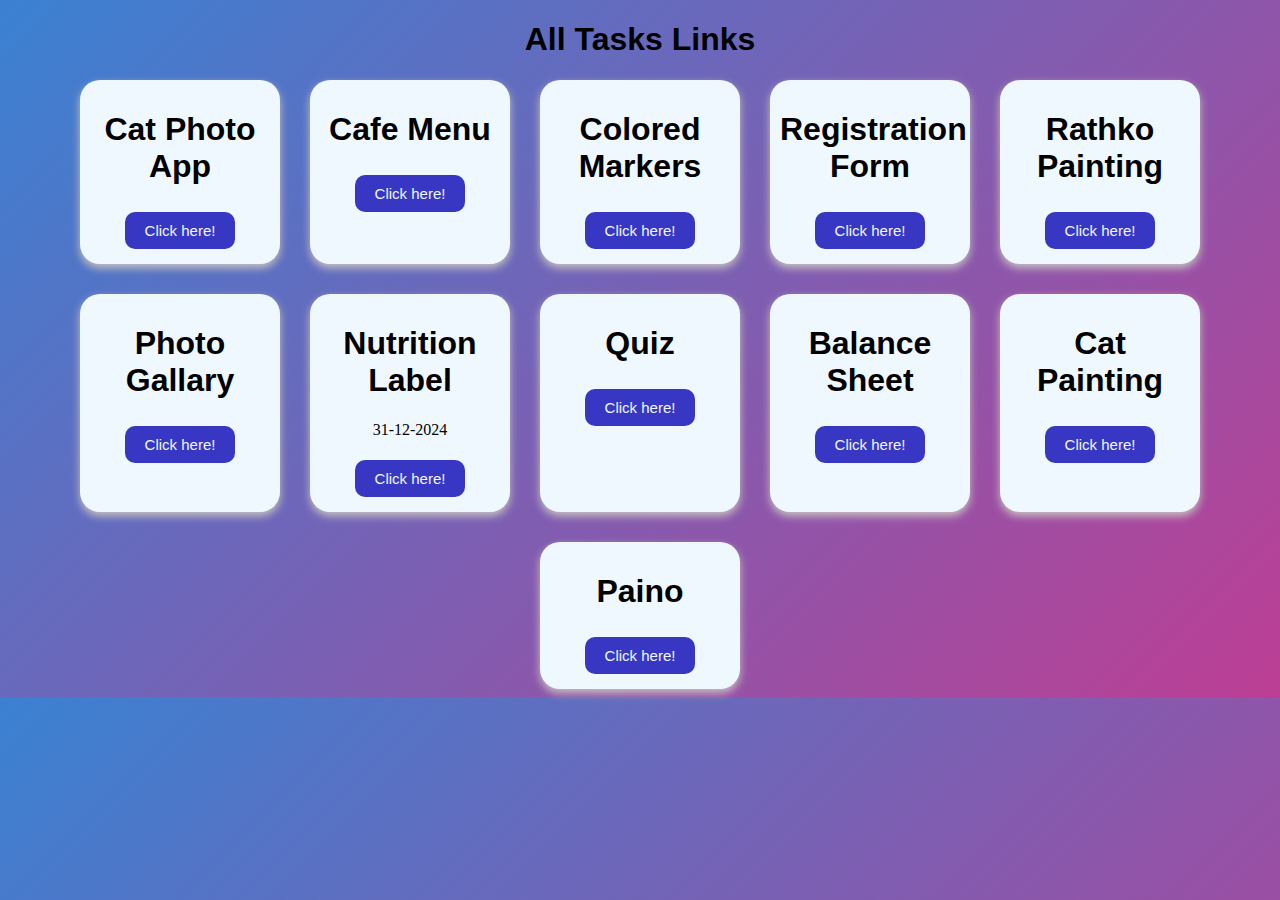
<file: index.html>
<!DOCTYPE html>
<html lang="en">

<head>
    <meta charset="UTF-8">
    <meta name="viewport" content="width=device-width, initial-scale=1.0">
    <title>ProjectLinks</title>
    <link rel="stylesheet" href="./styles.css">
</head>

<body>
    <h1>All Tasks Links</h1>
    <div class="wrapper">

        <div>
            <h1>Cat Photo App</h1>

            <button><a href="Cat-photo-app-1/index.html" target="_blank">Click
                    here!</a></button>
        </div>
        <div>
            <h1>Cafe Menu</h1>
            <button><a href="Cafe-Menu-2/index.html" target="_blank">Click here!</a></button>
        </div>
        <div>
            <h1>Colored Markers</h1>

            <button><a href="Colored-Markers-3/index.html" target="_blank">Click here!</a></button>
        </div>
        <div>
            <h1>Registration Form</h1>
            <button><a href="Registration-form-4/index.html" target="_blank">Click here!</a></button>
        </div>
        <div>
            <h1>Rathko Painting</h1>

            <button><a href="Building-Rathko-Painting-5/index.html" target="_blank">Click here!</a></button>
        </div>
        <div>
            <h1>Photo Gallary</h1>

            <button><a href="Photo-Gallary-6/index.html" target="_blank">Click here!</a></button>
        </div>

        <div>
            <h1>Nutrition Label</h1>
            <p>31-12-2024</p>
            <button><a href="Nutrition-Label-7/index.html" target="_blank">Click here!</a></button>
        </div>
        <div>
            <h1>Quiz</h1>

            <button><a href="Building-Quiz-8/index.html" target="_blank">Click here!</a></button>
        </div>
        <div>
            <h1>Balance Sheet</h1>

            <button><a href="Balance-sheet-9/index.html" target="_blank">Click here!</a></button>
        </div>
        <div>
            <h1>Cat Painting</h1>

            <button><a href="Cat-painting-10/index.html" target="_blank">Click here!</a></button>
        </div>
        <div>
            <h1>Paino</h1>

            <button><a href="Piano-11/index.html" target="_blank">Click here!</a></button>
        </div>

    </div>
</body>

</html>
</file>
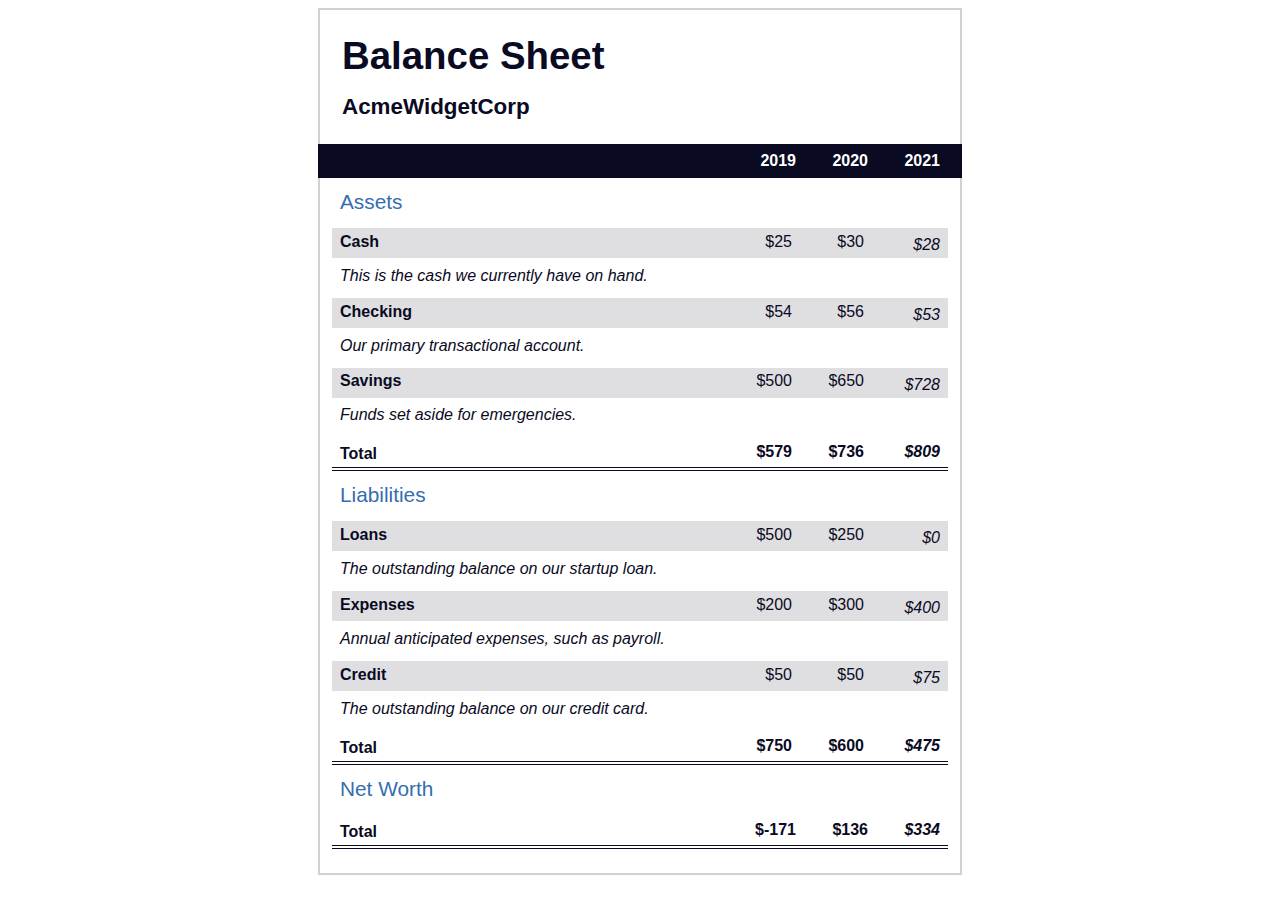
<file: Balance-sheet-9/index.html>
<!DOCTYPE html>
<html lang="en">
  <head>
    <meta charset="UTF-8">
    <meta name="viewport" content="width=device-width, initial-scale=1.0">
    <title>Balance Sheet</title>
    <link rel="stylesheet" href="./styles.css">
  </head>
  <body>
    <main>
      <section>
        <h1>
          <span class="flex">
            <span>AcmeWidgetCorp</span>
            <span>Balance Sheet</span>
          </span>
        </h1>
        <div id="years" aria-hidden="true">
          <span class="year">2019</span>
          <span class="year">2020</span>
          <span class="year">2021</span>
        </div>
        <div class="table-wrap">
          <table>
            <caption>Assets</caption>
            <thead>
              <tr>
                <td></td>
                <th><span class="sr-only year">2019</span></th>
                <th><span class="sr-only year">2020</span></th>
                <th class="current"><span class="sr-only year">2021</span></th>
              </tr>
            </thead>
            <tbody>
              <tr class="data">
                <th>Cash <span class="description">This is the cash we currently have on hand.</span></th>
                <td>$25</td>
                <td>$30</td>
                <td class="current">$28</td>
              </tr>
              <tr class="data">
                <th>Checking <span class="description">Our primary transactional account.</span></th>
                <td>$54</td>
                <td>$56</td>
                <td class="current">$53</td>
              </tr>
              <tr class="data">
                <th>Savings <span class="description">Funds set aside for emergencies.</span></th>
                <td>$500</td>
                <td>$650</td>
                <td class="current">$728</td>
              </tr>
              <tr class="total">
                <th>Total <span class="sr-only">Assets</span></th>
                <td>$579</td>
                <td>$736</td>
                <td class="current">$809</td>
              </tr>
            </tbody>
          </table>
          <table>
            <caption>Liabilities</caption>
            <thead>
              <tr>
              <td></td>
              <th><span class="sr-only">2019</span></th>
              <th><span class="sr-only">2020</span></th>
              <th><span class="sr-only">2021</span></th>
              </tr>
            </thead>
            <tbody>
              <tr class="data">
                <th>Loans <span class="description">The outstanding balance on our startup loan.</span></th>
                <td>$500</td>
                <td>$250</td>
                <td class="current">$0</td>
              </tr>
              <tr class="data">
                <th>Expenses <span class="description">Annual anticipated expenses, such as payroll.</span></th>
                <td>$200</td>
                <td>$300</td>
                <td class="current">$400</td>
              </tr>
              <tr class="data">
                <th>Credit <span class="description">The outstanding balance on our credit card.</span></th>
                <td>$50</td>
                <td>$50</td>
                <td class="current">$75</td>
              </tr>
              <tr class="total">
                <th>Total <span class="sr-only">Liabilities</span></th>
                <td>$750</td>
                <td>$600</td>
                <td class="current">$475</td>
              </tr>
            </tbody>
          </table>
          <table>
            <caption>Net Worth</caption>
            <thead>
              <tr>
              <td></td>
              <th><span class="sr-only">2019</span></th>
              <th><span class="sr-only">2020</span></th>
              <th><span class="sr-only">2021</span></th>
              </tr>
            </thead>
            <tbody>
              <tr class="total">
                <th>Total <span class="sr-only">Net Worth</span></th>
                <td>$-171</td>
                <td>$136</td>
                <td class="current">$334</td>
              </tr>
            </tbody>
          </table>
        </div>
      </section>
    </main>
  </body>
</html>
</file>
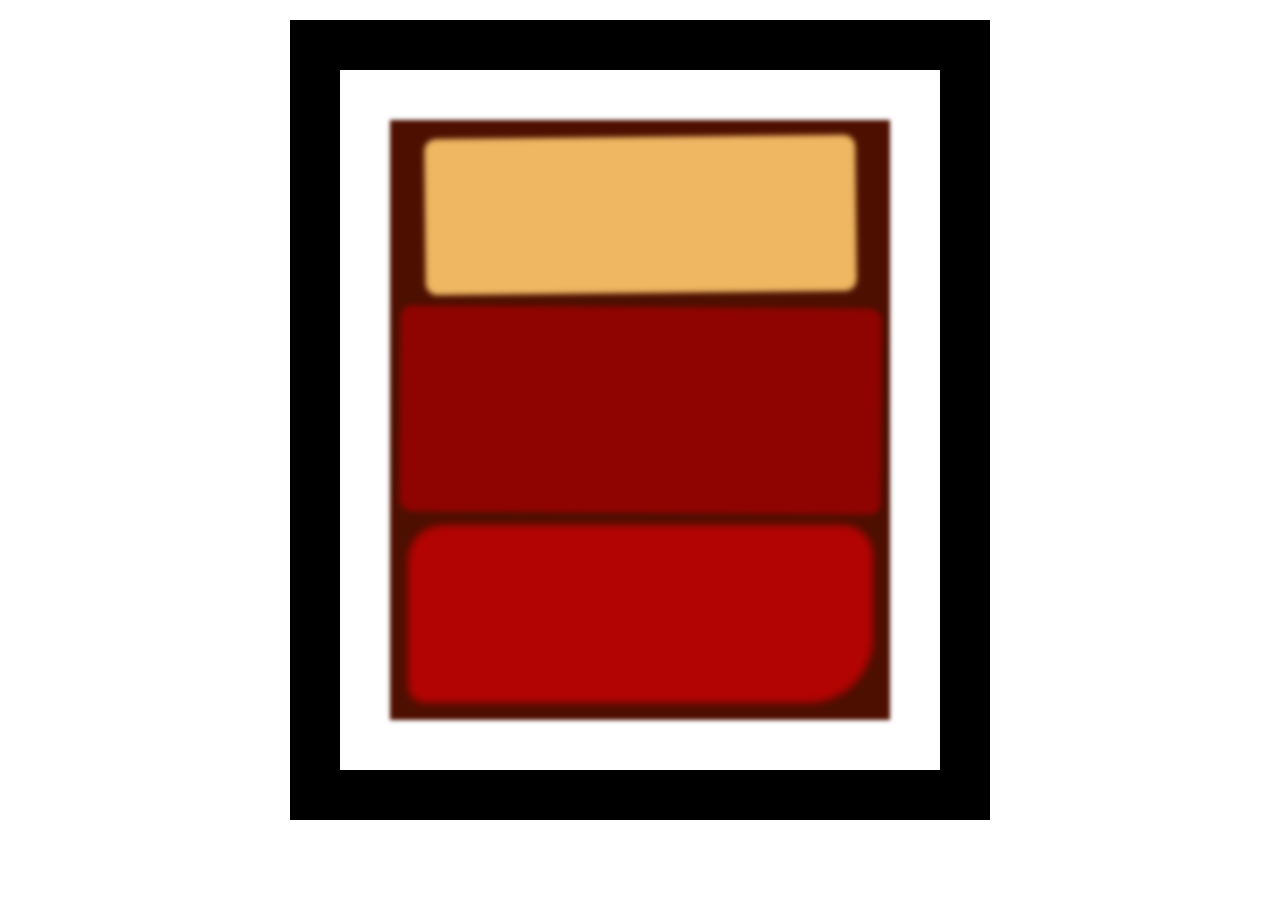
<file: Building-Rathko-Painting-5/index.html>
<!DOCTYPE html>
<html lang="en">
  <head>
    <meta charset="UTF-8">
    <title>Rothko Painting</title>
    <link href="./styles.css" rel="stylesheet">
  </head>
  <body>
    <div class="frame">
      <div class="canvas">
        <div class="one"></div>
        <div class="two"></div>
        <div class="three"></div>
      </div>
    </div>
  </body>
</html>
</file>
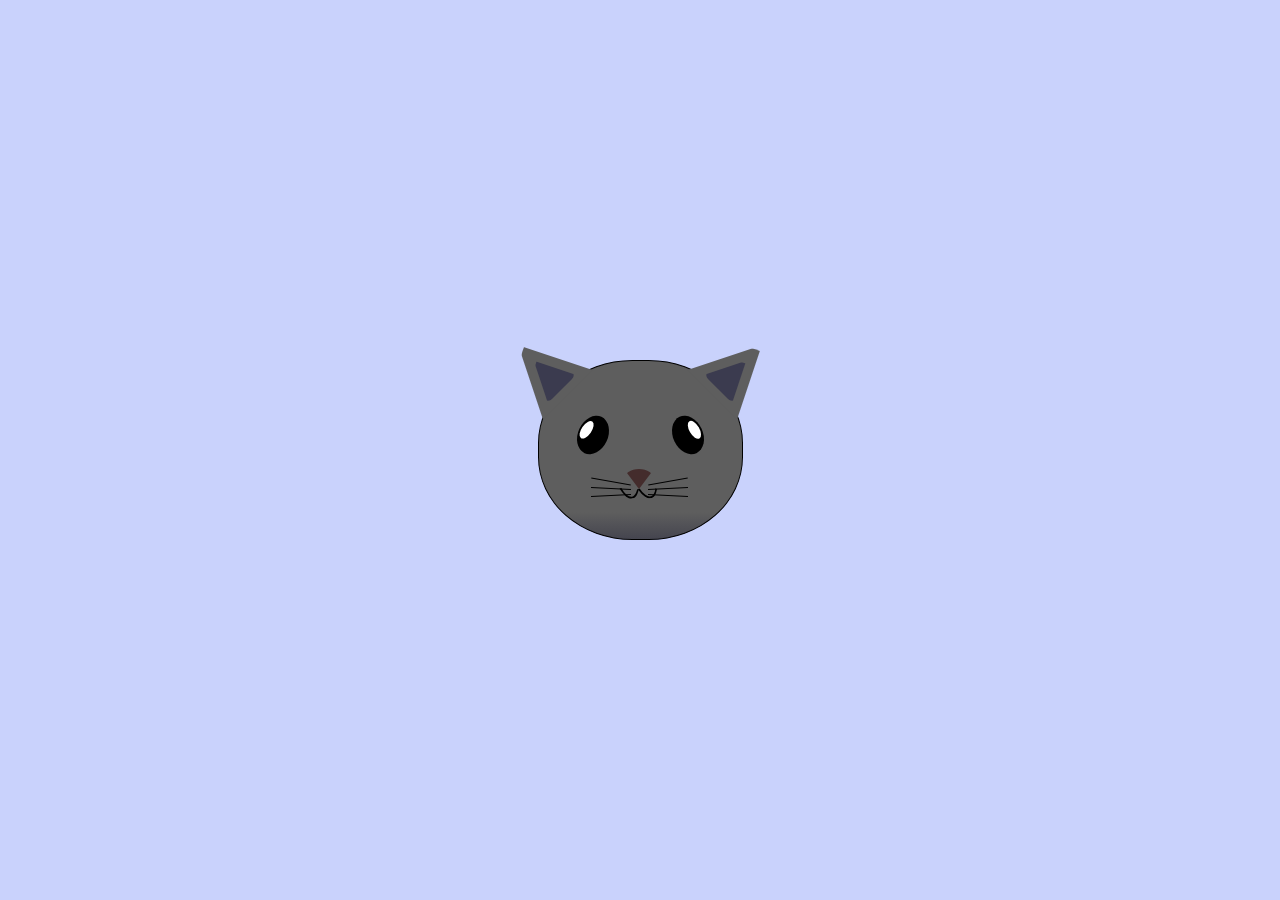
<file: Cat-painting-10/index.html>
<!DOCTYPE html>
<html lang="en">
<head>
    <meta charset="UTF-8">
    <title>fCC Cat Painting</title>
    <link rel="stylesheet" href="./styles.css">
</head>
<body>
    <main>
      <div class="cat-head">
        <div class="cat-ears">
          <div class="cat-left-ear">
            <div class="cat-left-inner-ear"></div>
          </div>
          <div class="cat-right-ear">
            <div class="cat-right-inner-ear"></div>
          </div>
        </div>

        <div class="cat-eyes">
          <div class="cat-left-eye">
            <div class="cat-left-inner-eye"></div>
          </div>
          <div class="cat-right-eye">
            <div class="cat-right-inner-eye"></div>
          </div>
        </div>
        
        <div class="cat-nose"></div>

        <div class="cat-mouth">
          <div class="cat-mouth-line-left"></div>
          <div class="cat-mouth-line-right"></div>
        </div>

        <div class="cat-whiskers">
          <div class="cat-whiskers-left">
            <div class="cat-whisker-left-top"></div>
            <div class="cat-whisker-left-middle"></div>
            <div class="cat-whisker-left-bottom"></div>
          </div>
          <div class="cat-whiskers-right">
            <div class="cat-whisker-right-top"></div>
            <div class="cat-whisker-right-middle"></div>
            <div class="cat-whisker-right-bottom"></div>
          </div>
        </div>

      </div>
    </main>
</body>
</html>
</file>
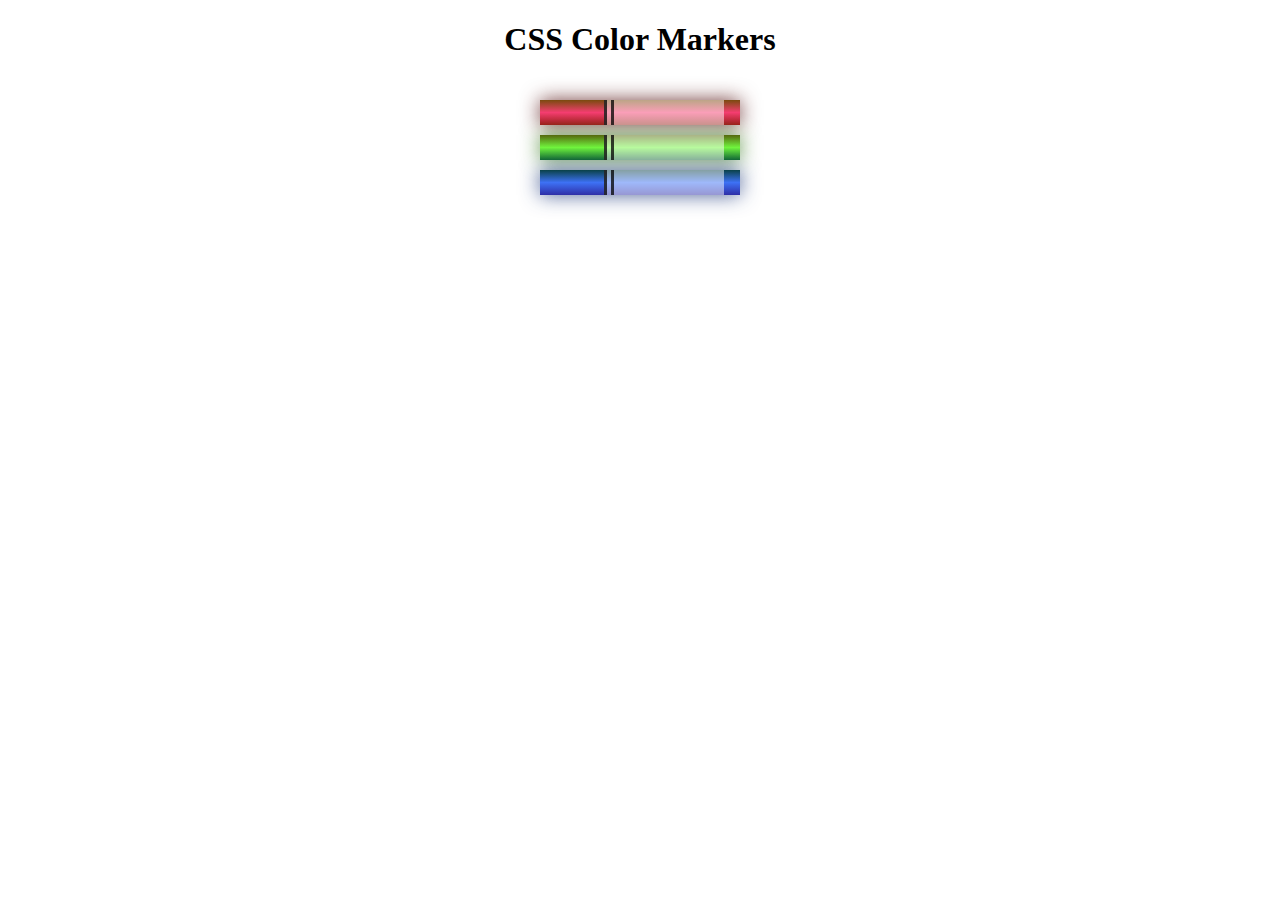
<file: Colored-Markers-3/index.html>
<!DOCTYPE html>
<html lang="en">
  <head>
    <meta charset="utf-8" />
    <meta name="viewport" content="width=device-width, initial-scale=1.0" />
    <title>Colored Markers</title>
    <link rel="stylesheet" href="styles.css" />
  </head>
  <body>
    <h1>CSS Color Markers</h1>
    <div class="container">
      <div class="marker red">
        <div class="cap"></div>
        <div class="sleeve"></div>
      </div>
      <div class="marker green">
        <div class="cap"></div>
        <div class="sleeve"></div>
      </div>
      <div class="marker blue">
        <div class="cap"></div>
        <div class="sleeve"></div>
      </div>
    </div>
  </body>
</html>
</file>
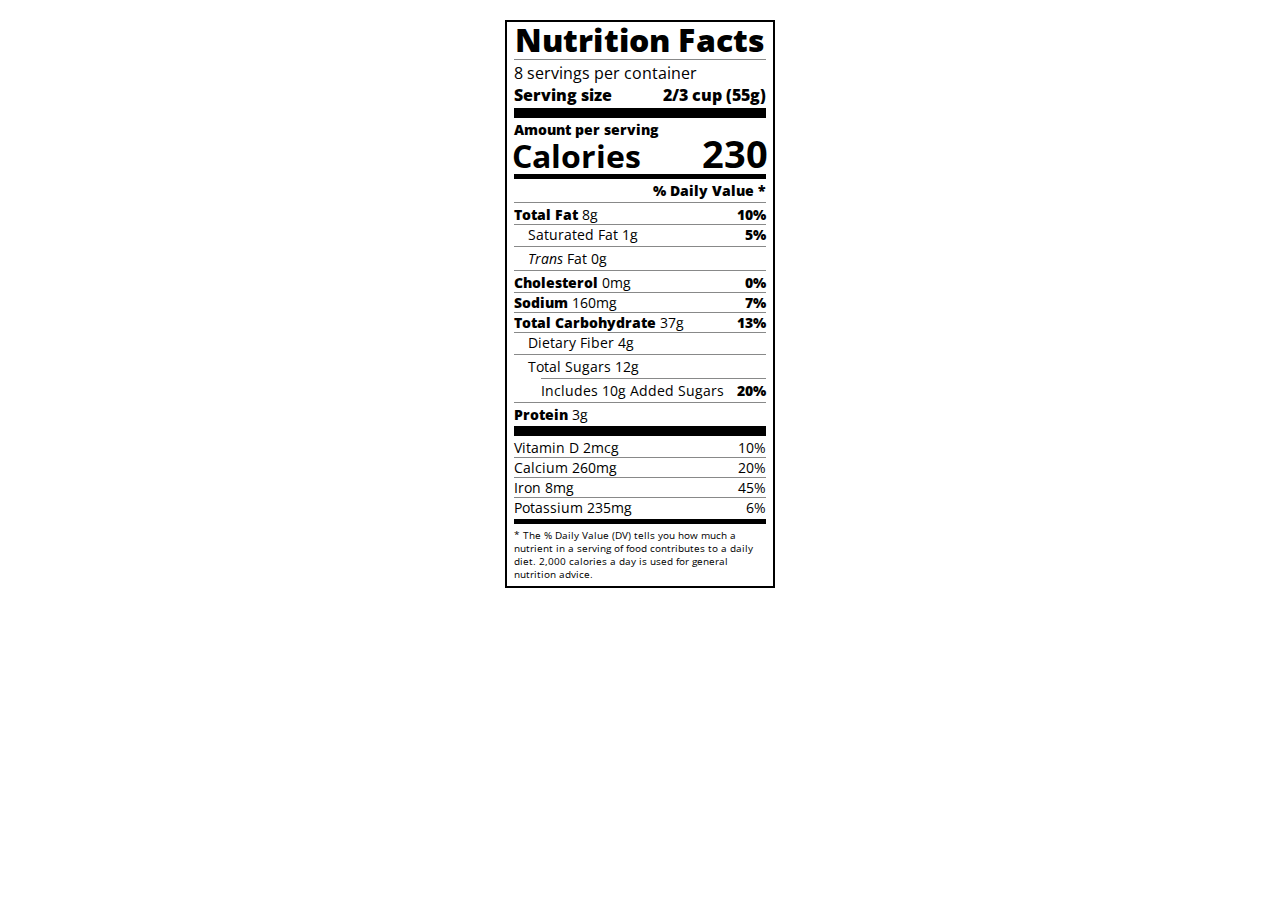
<file: Nutrition-Label-7/index.html>
<!DOCTYPE html>
<html lang="en">

<head>
  <meta charset="UTF-8">
  <title>Nutrition Label</title>
  <link href="https://fonts.googleapis.com/css?family=Open+Sans:400,700,800" rel="stylesheet">
  <link href="./styles.css" rel="stylesheet">
</head>

<body>
  <div class="label">
    <header>
      <h1 class="bold">Nutrition Facts</h1>
      <div class="divider"></div>
      <p>8 servings per container</p>
      <p class="bold">Serving size <span>2/3 cup (55g)</span></p>
    </header>
    <div class="divider large"></div>
    <div class="calories-info">
      <div class="left-container">
        <h2 class="bold small-text">Amount per serving</h2>
        <p>Calories</p>
      </div>
      <span>230</span>
    </div>
    <div class="divider medium"></div>
    <div class="daily-value small-text">
      <p class="bold right no-divider">% Daily Value *</p>
      <div class="divider"></div>
      <p><span><span class="bold">Total Fat</span> 8g</span> <span class="bold">10%</span></p>
      <p class="indent no-divider">Saturated Fat 1g <span class="bold">5%</span></p>
      <div class="divider"></div>
      <p class="indent no-divider"><span><i>Trans</i> Fat 0g</span></p>
      <div class="divider"></div>
      <p><span><span class="bold">Cholesterol</span> 0mg</span> <span class="bold">0%</span></p>
      <p><span><span class="bold">Sodium</span> 160mg</span> <span class="bold">7%</span></p>
      <p><span><span class="bold">Total Carbohydrate</span> 37g</span> <span class="bold">13%</span></p>
      <p class="indent no-divider">Dietary Fiber 4g</p>
      <div class="divider"></div>
      <p class="indent no-divider">Total Sugars 12g</p>
      <div class="divider double-indent"></div>
      <p class="double-indent no-divider">Includes 10g Added Sugars <span class="bold">20%</span></p>
      <div class="divider"></div>
      <p class="no-divider"><span><span class="bold">Protein</span> 3g</span></p>
      <div class="divider large"></div>
      <p>Vitamin D 2mcg <span>10%</span></p>
      <p>Calcium 260mg <span>20%</span></p>
      <p>Iron 8mg <span>45%</span></p>
      <p class="no-divider">Potassium 235mg <span>6%</span></p>
    </div>
    <div class="divider medium"></div>
    <p class="note">* The % Daily Value (DV) tells you how much a nutrient in a serving of food contributes to a daily
      diet. 2,000 calories a day is used for general nutrition advice.</p>
  </div>
</body>
</html>
</file>
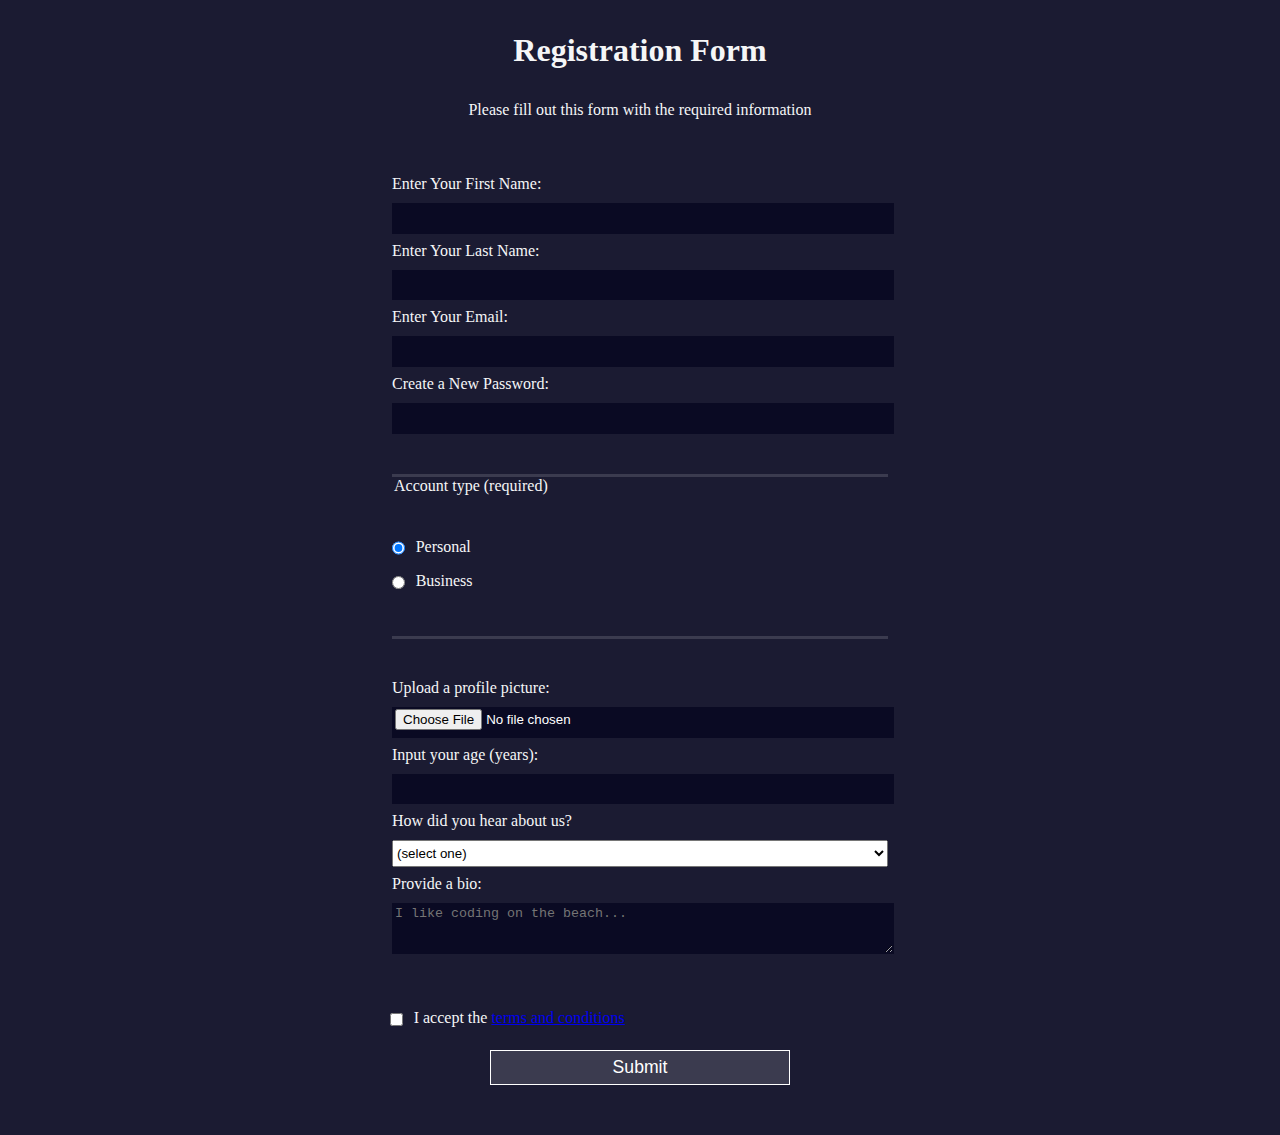
<file: Registration-form-4/index.html>
<!DOCTYPE html>
<html lang="en">
  <head>
    <meta charset="UTF-8">
    <meta name="viewport" content="width=device-width, initial-scale=1.0">
    <title>Registration Form</title>
    <link rel="stylesheet" href="styles.css" />
  </head>
  <body>
    <h1>Registration Form</h1>
    <p>Please fill out this form with the required information</p>
    <form method="post" action='https://register-demo.freecodecamp.org'>
      <fieldset>
        <label for="first-name">Enter Your First Name: <input id="first-name" name="first-name" type="text" required /></label>
        <label for="last-name">Enter Your Last Name: <input id="last-name" name="last-name" type="text" required /></label>
        <label for="email">Enter Your Email: <input id="email" name="email" type="email" required /></label>
        <label for="new-password">Create a New Password: <input id="new-password" name="new-password" type="password" pattern="[a-z0-5]{8,}" required /></label>
      </fieldset>
      <fieldset>
        <legend>Account type (required)</legend>
        <label for="personal-account"><input id="personal-account" type="radio" name="account-type" class="inline" checked /> Personal</label>
        <label for="business-account"><input id="business-account" type="radio" name="account-type" class="inline" /> Business</label>
      </fieldset>
      <fieldset>
        <label for="profile-picture">Upload a profile picture: <input id="profile-picture" type="file" name="file" /></label>
        <label for="age">Input your age (years): <input id="age" type="number" name="age" min="13" max="120" /></label>
        <label for="referrer">How did you hear about us?
          <select id="referrer" name="referrer">
            <option value="">(select one)</option>
            <option value="1">freeCodeCamp News</option>
            <option value="2">freeCodeCamp YouTube Channel</option>
            <option value="3">freeCodeCamp Forum</option>
            <option value="4">Other</option>
          </select>
        </label>
        <label for="bio">Provide a bio:
          <textarea id="bio" name="bio" rows="3" cols="30" placeholder="I like coding on the beach..."></textarea>
        </label>
      </fieldset>
      <label for="terms-and-conditions">
        <input class="inline" id="terms-and-conditions" type="checkbox" required name="terms-and-conditions" /> I accept the <a href="https://www.freecodecamp.org/news/terms-of-service/">terms and conditions</a>
      </label>
      <input type="submit" value="Submit" />
    </form>
  </body>
</html>
</file>
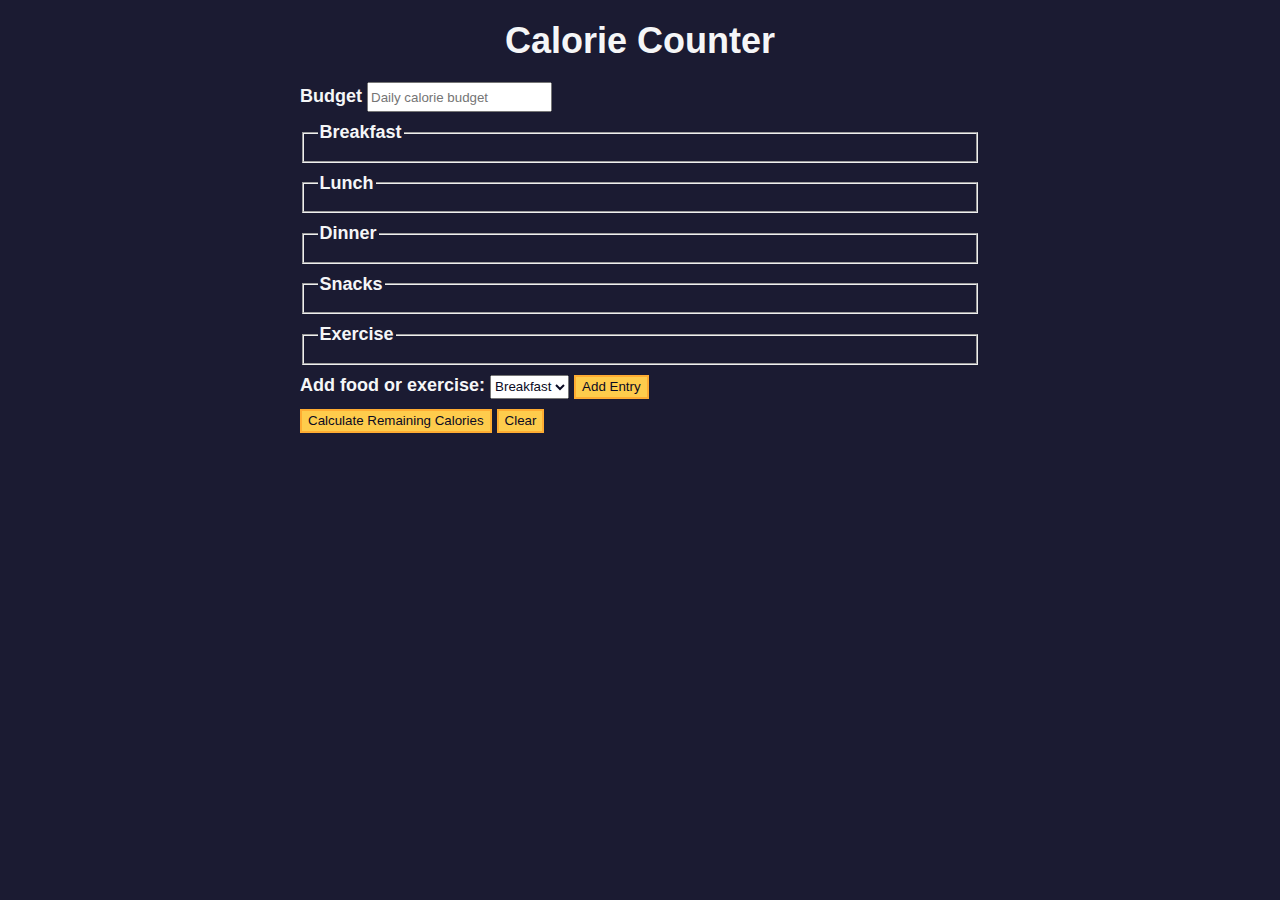
<file: JavaScript-Projects/Calorie-Counter/index.html>
<!DOCTYPE html>
<html lang="en">
  <head>
    <meta charset="utf-8" />
    <meta name="viewport" content="width=device-width, initial-scale=1.0" />
    <link rel="stylesheet" href="styles.css" />
    <title>Calorie Counter</title>
  </head>
  <body>
    <main>
      <h1>Calorie Counter</h1>
      <div class="container">
        <form id="calorie-counter">
          <label for="budget">Budget</label>
          <input
            type="number"
            min="0"
            id="budget"
            placeholder="Daily calorie budget"
            required
          />
          <fieldset id="breakfast">
            <legend>Breakfast</legend>
            <div class="input-container"></div>
          </fieldset>
          <fieldset id="lunch">
            <legend>Lunch</legend>
            <div class="input-container"></div>
          </fieldset>
          <fieldset id="dinner">
            <legend>Dinner</legend>
            <div class="input-container"></div>
          </fieldset>
          <fieldset id="snacks">
            <legend>Snacks</legend>
            <div class="input-container"></div>
          </fieldset>
          <fieldset id="exercise">
            <legend>Exercise</legend>
            <div class="input-container"></div>
          </fieldset>
          <div class="controls">
            <span>
              <label for="entry-dropdown">Add food or exercise:</label>
              <select id="entry-dropdown" name="options">
                <option value="breakfast" selected>Breakfast</option>
                <option value="lunch">Lunch</option>
                <option value="dinner">Dinner</option>
                <option value="snacks">Snacks</option>
                <option value="exercise">Exercise</option>
              </select>
              <button type="button" id="add-entry">Add Entry</button>
            </span>
          </div>
          <div>
            <button type="submit">
              Calculate Remaining Calories
            </button>
            <button type="button" id="clear">Clear</button>
          </div>
        </form>
        <div id="output" class="output hide"></div>
      </div>
    </main>
    <script src="./script.js"></script>
  </body>
</html>
</file>
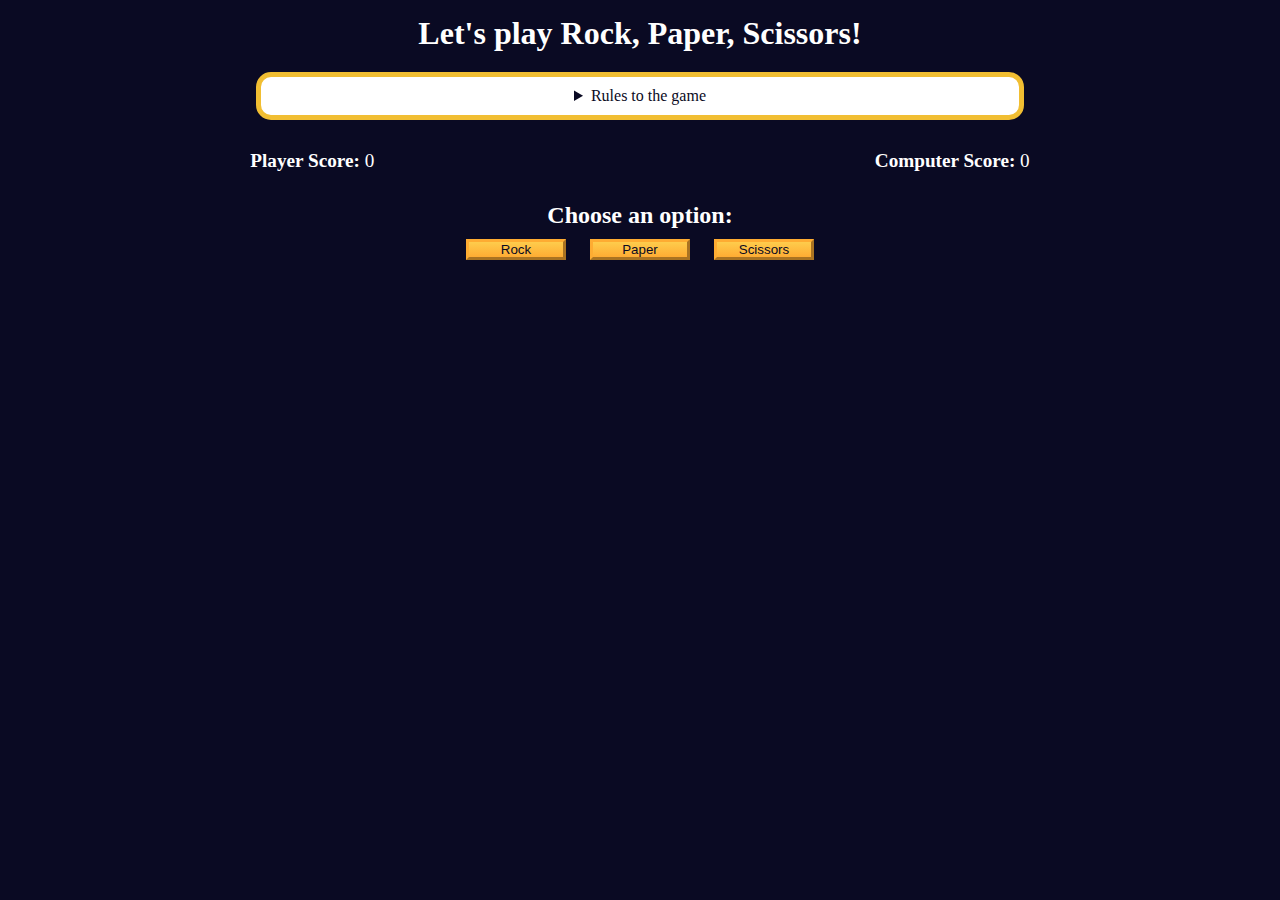
<file: JavaScript-Projects/Rack-Paper-Scissors-Game/index.html>
<!DOCTYPE html>
<html lang="en">
  <head>
    <meta charset="UTF-8" />
    <meta name="viewport" content="width=device-width, initial-scale=1.0" />
    <title>Rock-Paper-Scissors-Game</title>
    <link rel="stylesheet" href="./styles.css" />
  </head>
  <body>
    <h1>Let's play Rock, Paper, Scissors!</h1>
    <main>
      <details class="rules-container">
        <summary>Rules to the game</summary>

        <p>You will be playing against the computer.</p>
        <p>You can choose between Rock, Paper, and Scissors.</p>
        <p>The first one to three points wins.</p>

        <p>Here are the rules to getting a point in the game:</p>
        <ul>
          <li>Rock beats Scissors</li>
          <li>Scissors beats Paper</li>
          <li>Paper beats Rock</li>
        </ul>
        <p>
          If the player and computer choose the same option (Ex. Paper and
          Paper), then no one gets the point.
        </p>
      </details>

      <div class="score-container">
        <strong
          >Player Score: <span class="score" id="player-score">0</span></strong
        >
        <strong
          >Computer Score:
          <span class="score" id="computer-score">0</span></strong
        >
      </div>

      <section class="options-container">
        <h2>Choose an option:</h2>
        <div class="btn-container">
          <button id="rock-btn" class="btn">Rock</button>
          <button id="paper-btn" class="btn">Paper</button>
          <button id="scissors-btn" class="btn">Scissors</button>
        </div>
      </section>

      <div class="results-container">
        <p id="results-msg"></p>
        <p id="winner-msg"></p>
        <button class="btn" id="reset-game-btn">Play again?</button>
      </div>
    </main>
    <script src="./script.js"></script>
  </body>
</html>
</file>
<file: styles.css>
*{
    box-sizing: border-box;
}
body{
    background: linear-gradient(135deg, #3a81d2, #bc3e94)
}
h1{
    text-align: center;
    font-family: 'Gill Sans', 'Gill Sans MT', Calibri, 'Trebuchet MS', sans-serif;
   
}
.wrapper{
    display: flex;
  flex-wrap: wrap;
  justify-content: center;
  gap: 30px;
}
.wrapper div {
    box-sizing: border-box;
    background-color: aliceblue;
    width: 200px;
    padding: 10px;
    box-shadow: 0px 4px 8px #c7c2c1;
    text-align: center;
    border-radius: 20px;
  }
  button{
    border: none;
    background-color: rgb(55, 55, 195);
    margin: 5px;
    padding: 10px 20px;
    border-radius: 10px;
  }
  
  button a{
    text-decoration: none;
    color: aliceblue;
    font-size: 15px;
  }
</file>
<file: Balance-sheet-9/styles.css>
span[class~="sr-only"] {
    border: 0 !important;
    clip: rect(1px, 1px, 1px, 1px) !important;
    clip-path: inset(50%) !important;
    height: 1px !important;
    width: 1px !important;
    position: absolute !important;
    overflow: hidden !important;
    white-space: nowrap !important;
    padding: 0 !important;
    margin: -1px !important;
  }
  
  html {
    box-sizing: border-box;
  }
  
  body {
    font-family: sans-serif;
    color: #0a0a23;
  }
  
  h1 {
    max-width: 37.25rem;
    margin: 0 auto;
    padding: 1.5rem 1.25rem;
  }
  
  h1 .flex {
    display: flex;
    flex-direction: column-reverse;
    gap: 1rem;
  }
  
  h1 .flex span:first-of-type {
    font-size: 0.7em;
  }
  
  h1 .flex span:last-of-type {
    font-size: 1.2em;
  }
  
  section {
    max-width: 40rem;
    margin: 0 auto;
    border: 2px solid #d0d0d5;
  }
  
  #years {
    display: flex;
    justify-content: flex-end;
    position: sticky;
    z-index: 999;
    top: 0;
    background: #0a0a23;
    color: #fff;
    padding: 0.5rem calc(1.25rem + 2px) 0.5rem 0;
    margin: 0 -2px;
  }
  
  #years span[class] {
    font-weight: bold;
    width: 4.5rem;
    text-align: right;
  }
  
  .table-wrap {
    padding: 0 0.75rem 1.5rem 0.75rem;
  }
  
  table {
    border-collapse: collapse;
    border: 0;
    width: 100%;
    position: relative;
    margin-top: 3rem;
  }
  
  table caption {
    color: #356eaf;
    font-size: 1.3em;
    font-weight: normal;
    position: absolute;
    top: -2.25rem;
    left: 0.5rem;
  }
  
  tbody td {
    width: 100vw;
    min-width: 4rem;
    max-width: 4rem;
  }
  
  tbody th {
    width: calc(100% - 12rem);
  }
  
  tr[class="total"] {
    border-bottom: 4px double #0a0a23;
    font-weight: bold;
  }
  
  tr[class="total"] th {
    text-align: left;
    padding: 0.5rem 0 0.25rem 0.5rem;
  }
  
  tr.total td {
    text-align: right;
    padding: 0 0.25rem;
  }
  
  tr.total td:nth-of-type(3) {
    padding-right: 0.5rem;
  }
  
  tr.total:hover {
    background-color: #99c9ff;
  }
  
  td.current {
    font-style: italic;
  }
  
  tr.data {
    background-image: linear-gradient(to bottom, #dfdfe2 1.845rem, white 1.845rem);
  }
  
  tr.data th {
    text-align: left;
    padding-top: 0.3rem;
    padding-left: 0.5rem;
  }
  
  tr.data th .description {
    display: block;
    font-weight: normal;
    font-style: italic;
    padding: 1rem 0 0.75rem;
    margin-right: -13.5rem;
  }
  
  tr.data td {
    vertical-align: top;
    padding: 0.3rem 0.25rem 0;
    text-align: right;
  }
  
  tr.data td:last-of-type{
    padding:0.5rem;

  }
</file>
<file: Building-Rathko-Painting-5/styles.css>
.canvas {
    width: 500px;
    height: 600px;
    background-color: #4d0f00;
    overflow: hidden;
    filter: blur(2px);
  }
  
  .frame {
    border: 50px solid black;
    width: 500px;
    padding: 50px;
    margin: 20px auto;
  }
  
  .one {
    width: 425px;
    height: 150px;
    background-color: #efb762;
    margin: 20px auto;
    box-shadow: 0 0 3px 3px #efb762;
    border-radius: 9px;
    transform: rotate(-0.6deg);
  }
  
  .two {
    width: 475px;
    height: 200px;
    background-color: #8f0401;
    margin: 0 auto 20px;
    box-shadow: 0 0 3px 3px #8f0401;
    border-radius: 8px 10px;
    transform: rotate(0.4deg);
  }
  
  .one, .two {
    filter: blur(1px);
  }
  
  .three {
    width: 91%;
    height: 28%;
    background-color: #b20403;
    margin: auto;
    filter: blur(2px);
    box-shadow: 0 0 5px 5px #b20403;
    border-radius: 30px 25px 60px 12px;
  
  }
</file>
<file: Cat-painting-10/styles.css>
* {
    box-sizing: border-box;
  }
  
  body {
    background-color: #c9d2fc;
  }
  
  .cat-head {
    position: absolute;
    right: 0;
    left: 0;
    top: 0;
    bottom: 0;
    margin: auto;
    background: linear-gradient(#5e5e5e 85%, #45454f 100%);
    width: 205px;
    height: 180px;
    border: 1px solid #000;
    border-radius: 46%;
  }
  
  .cat-left-ear {
    position: absolute;
    top: -26px;
    left: -31px;
    z-index: 1;
    border-top-left-radius: 90px;
    border-top-right-radius: 10px;
    transform: rotate(-45deg);
    border-left: 35px solid transparent;
    border-right: 35px solid transparent;
    border-bottom: 70px solid #5e5e5e;
  }
  
  .cat-right-ear {
    position: absolute;
    top: -26px;
    left: 163px;
    z-index: 1;
    transform: rotate(45deg);
    border-top-left-radius: 90px;
    border-top-right-radius: 10px;
    border-left: 35px solid transparent;
    border-right: 35px solid transparent;
    border-bottom: 70px solid #5e5e5e;
  }
  
  .cat-left-inner-ear {
    position: absolute;
    top: 22px;
    left: -20px;
    border-top-left-radius: 90px;
    border-top-right-radius: 10px;
    border-bottom-right-radius: 40%;
    border-bottom-left-radius: 40%;
    border-left: 20px solid transparent;
    border-right: 20px solid transparent;
    border-bottom: 40px solid #3b3b4f;
  }
  
  .cat-right-inner-ear {
    position: absolute;
    top: 22px;
    left: -20px;
    border-top-left-radius: 90px;
    border-top-right-radius: 10px;
    border-bottom-right-radius: 40%;
    border-bottom-left-radius: 40%;
    border-left: 20px solid transparent;
    border-right: 20px solid transparent;
    border-bottom: 40px solid #3b3b4f;
  }
  
  .cat-left-eye {
    position: absolute;
    top: 54px;
    left: 39px;
    border-radius: 60%;
    transform: rotate(25deg);
    width: 30px;
    height: 40px;
    background-color: #000;
  }
  
  .cat-right-eye {
    position: absolute;
    top: 54px;
    left: 134px;
    border-radius: 60%;
    transform: rotate(-25deg);
    width: 30px;
    height: 40px;
    background-color: #000;
  }
  
  .cat-left-inner-eye {
    position: absolute;
    top: 8px;
    left: 2px;
    width: 10px;
    height: 20px;
    transform: rotate(10deg);
    background-color: #fff;
    border-radius: 60%;
  }
  
  .cat-right-inner-eye {
    position: absolute;
    top: 8px;
    left: 18px;
    transform: rotate(-5deg);
    width: 10px;
    height: 20px;
    background-color: #fff;
    border-radius: 60%;
  }
  
  .cat-nose {
    position: absolute;
    top: 108px;
    left: 85px;
    border-top-left-radius: 50%;
    border-bottom-right-radius: 50%;
    border-bottom-left-radius: 50%;
    transform: rotate(180deg);
    border-left: 15px solid transparent;
    border-right: 15px solid transparent;
    border-bottom: 20px solid #442c2c;
  }
  
  .cat-mouth div {
    width: 30px;
    height: 50px;
    border: 2px solid #000;
    border-radius: 190%/190px 150px 0 0;
    border-color: black transparent transparent transparent;
  }
  
  .cat-mouth-line-left {
    position: absolute;
    top: 88px;
    left: 74px;
    transform: rotate(170deg);
  }
  
  .cat-mouth-line-right {
    position: absolute;
    top: 88px;
    left: 91px;
    transform: rotate(165deg);
  }
  
  .cat-whiskers-left div {
    width: 40px;
    height: 1px;
    background-color: #000;
  }
  
  .cat-whiskers-right div {
    width: 40px;
    height: 1px;
    background-color: #000;
  }
  
  .cat-whisker-left-top {
    position: absolute;
    top: 120px;
    left: 52px;
    transform: rotate(10deg);
  }
  
  .cat-whisker-left-middle {
    position: absolute;
    top: 127px;
    left: 52px;
    transform: rotate(3deg);
  }
  
  .cat-whisker-left-bottom {
    position: absolute;
    top: 134px;
    left: 52px;
    transform: rotate(-3deg);
  }
  
  .cat-whisker-right-top {
    position: absolute;
    top: 120px;
    left: 109px;
    transform: rotate(-10deg);
  }
  
  .cat-whisker-right-middle {
    position: absolute;
    top: 127px;
    left: 109px;
    transform: rotate(-3deg);
  }
  
  .cat-whisker-right-bottom {
    position: absolute;
    top: 134px;
    left: 109px;
    transform: rotate(3deg);
  }
</file>
<file: Colored-Markers-3/styles.css>
h1 {
    text-align: center;
  }
  
  .container {
    background-color: rgb(255, 255, 255);
    padding: 10px 0;
  }
  
  .marker {
    width: 200px;
    height: 25px;
    margin: 10px auto;
  }
  
  .cap {
    width: 60px;
    height: 25px;
  }
  
  .sleeve {
    width: 110px;
    height: 25px;
    background-color: rgba(255, 255, 255, 0.5);
    border-left: 10px double rgba(0, 0, 0, 0.75);
  }
  
  .cap, .sleeve {
    display: inline-block;
  }
  
  .red {
    background: linear-gradient(rgb(122, 74, 14), rgb(245, 62, 113), rgb(162, 27, 27));
    box-shadow: 0 0 20px 0 rgba(83, 14, 14, 0.8);
  }
  
  .green {
    background: linear-gradient(#55680D, #71F53E, #116C31);
    box-shadow: 0 0 20px 0 #3B7E20CC;
  }
  
  .blue {
    background: linear-gradient(hsl(186, 76%, 16%), hsl(223, 90%, 60%), hsl(240, 56%, 42%));
    box-shadow: 0 0 20px 0 hsla(223,59%,31%,0.8);
  }
</file>
<file: Nutrition-Label-7/styles.css>
* {
    box-sizing: border-box;
  }
  
  html {
    font-size: 16px;
  }
  
  body {
    font-family: 'Open Sans', sans-serif;
  }
  
  .label {
    border: 2px solid black;
    width: 270px;
    margin: 20px auto;
    padding: 0 7px;
  }
  
  header h1 {
    text-align: center;
    margin: -4px 0;
    letter-spacing: 0.15px
  }
  
  p {
    margin: 0;
    display: flex;
    justify-content: space-between;
  }
  
  .divider {
    border-bottom: 1px solid #888989;
    margin: 2px 0;
  }
  
  .bold {
    font-weight: 800;
  }
  
  .large {
    height: 10px;
  }
  
  .large, .medium {
    background-color: black;
    border: 0;
  }
  
  .medium {
    height: 5px;
  }
  
  .small-text {
    font-size: 0.85rem;
  }
  
  
  .calories-info {
    display: flex;
    justify-content: space-between;
    align-items: flex-end;
  }
  
  .calories-info h2 {
    margin: 0;
  }
  
  .left-container p {
    margin: -5px -2px;
    font-size: 2em;
    font-weight: 700;
  }
  
  .calories-info span {
    margin: -7px -2px;
    font-size: 2.4em;
    font-weight: 700;
  }
  
  .right {
    justify-content: flex-end;
  }
  
  .indent {
    margin-left: 1em;
  }
  
  .double-indent {
    margin-left: 2em;
  }
  
  .daily-value p:not(.no-divider) {
    border-bottom: 1px solid #888989;
  }
  
  .note {
    font-size: 0.6rem;
    margin: 5px 0;
  }
</file>
<file: Registration-form-4/styles.css>
body {
    width: 100%;
    height: 100vh;
    margin: 0;
    background-color: #1b1b32;
    color: #f5f6f7;
    font-family: Tahoma;
    font-size: 16px;
  }
  
  h1, p {
    margin: 1em auto;
    text-align: center;
  }
  
  form {
    width: 60vw;
    max-width: 500px;
    min-width: 300px;
    margin: 0 auto;
    padding-bottom: 2em;
  }
  
  fieldset {
    border: none;
    padding: 2rem 0;
    border-bottom: 3px solid #3b3b4f;
  }
  
  fieldset:last-of-type {
    border-bottom: none;
  }
  
  label {
    display: block;
    margin: 0.5rem 0;
  }
  
  input,
  textarea,
  select {
    margin: 10px 0 0 0;
    width: 100%;
    min-height: 2em;
  }
  
  input, textarea {
    background-color: #0a0a23;
    border: 1px solid #0a0a23;
    color: #ffffff;
  }
  
  .inline {
    width: unset;
    margin: 0 0.5em 0 0;
    vertical-align: middle;
  }
  
  input[type="submit"] {
    display: block;
    width: 60%;
    margin: 1em auto;
    height: 2em;
    font-size: 1.1rem;
    background-color: #3b3b4f;
    border-color: white;
    min-width: 300px;
  }
  
  input[type="file"] {
    padding: 1px 2px;
  }
  
  .inline{
    display: inline; 
  }
</file>
<file: JavaScript-Projects/Calorie-Counter/styles.css>
:root {
    --light-grey: #f5f6f7;
    --dark-blue: #0a0a23;
    --fcc-blue: #1b1b32;
    --light-yellow: #fecc4c;
    --dark-yellow: #feac32;
    --light-pink: #ffadad;
    --dark-red: #850000;
    --light-green: #acd157;
  }
  
  body {
    font-family: "Lato", Helvetica, Arial, sans-serif;
    font-size: 18px;
    background-color: var(--fcc-blue);
    color: var(--light-grey);
  }
  
  h1 {
    text-align: center;
  }
  
  .container {
    width: 90%;
    max-width: 680px;
  }
  
  h1,
  .container,
  .output {
    margin: 20px auto;
  }
  
  label,
  legend {
    font-weight: bold;
  }
  
  .input-container {
    display: flex;
    flex-direction: column;
  }
  
  button {
    cursor: pointer;
    text-decoration: none;
    background-color: var(--light-yellow);
    border: 2px solid var(--dark-yellow);
  }
  
  button,
  input,
  select {
    min-height: 24px;
    color: var(--dark-blue);
  }
  
  fieldset,
  label,
  button,
  input,
  select {
    margin-bottom: 10px;
  }
  
  .output {
    border: 2px solid var(--light-grey);
    padding: 10px;
    text-align: center;
  }
  
  .hide {
    display: none;
  }
  
  .output span {
    font-weight: bold;
    font-size: 1.2em;
  }
  
  .surplus {
    color: var(--light-pink);
  }
  
  .deficit {
    color: var(--light-green);
  }
</file>
<file: JavaScript-Projects/Rack-Paper-Scissors-Game/styles.css>
*,
*::before,
*::after {
  margin: 0;
  padding: 0;
  box-sizing: border-box;
}

:root {
  --very-dark-blue: #0a0a23;
  --white: #ffffff;
  --yellow: #f1be32;
  --golden-yellow: #feac32;
}

body {
  background-color: var(--very-dark-blue);
  text-align: center;
  color: var(--white);
}

h1 {
  margin: 15px 0 20px;
}

.btn {
  cursor: pointer;
  width: 100px;
  margin: 10px;
  color: var(--very-dark-blue);
  background-color: var(--golden-yellow);
  background-image: linear-gradient(#fecc4c, #ffac33);
  border-color: var(--golden-yellow);
  border-width: 3px;
}

.btn:hover {
  background-image: linear-gradient(#ffcc4c, #f89808);
}

.rules-container {
  padding: 10px 0;
  margin: auto;
  border-radius: 15px;
  border: 5px solid var(--yellow);
  background-color: var(--white);
  color: var(--very-dark-blue);
}

.rules-container ul {
  list-style-type: none;
}

.rules-container p {
  margin: 10px 0;
}

@media (min-width: 760px) {
  .rules-container {
    width: 60%;
  }
}

.score-container {
  display: flex;
  justify-content: space-around;
  margin: 30px 0;
  font-size: 1.2rem;
}

.score {
  font-weight: 500;
}

.results-container {
  font-size: 1.3rem;
  margin: 15px 0;
}

#winner-msg {
  margin-top: 25px;
}

#reset-game-btn {
  display: none;
  margin: 20px auto;
}
</file>
